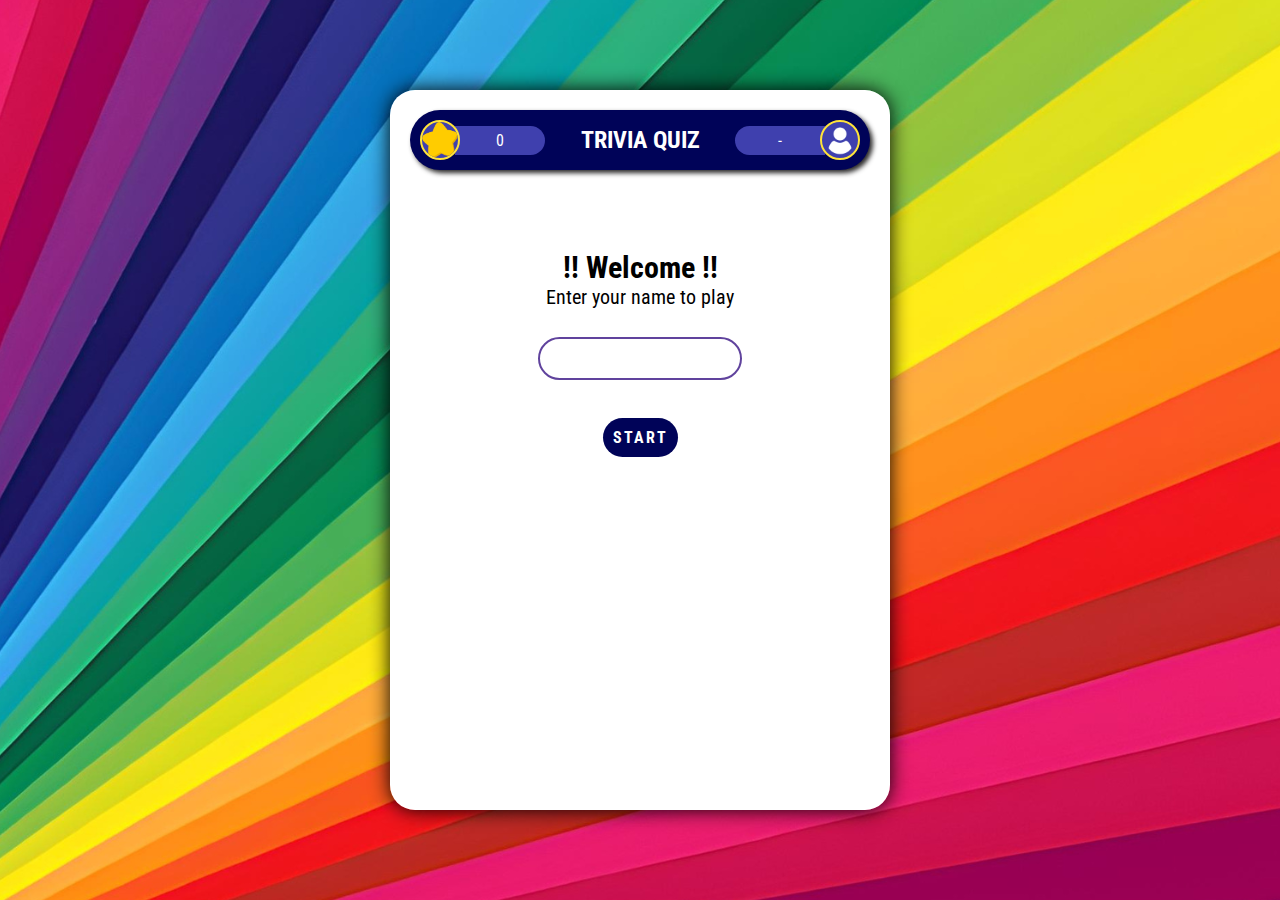
<file: index.html>
<!DOCTYPE html>
<html lang="en">
<head>
    <meta charset="UTF-8">
    <meta name="viewport" content="width=device-width, initial-scale=1.0">
    <link rel="stylesheet" href="estilo.css">
    <title>Game Quiz</title>
</head>
<body>
    <div class="container">
        <header>
            <div class="puntaje">
                <img src="img/puntos.png" alt="">
                <span class="puntos">0</span>
            </div>
            <h1>TRIVIA QUIZ</h1>
            <div class="jugador">
                <span class="nombre">-</span>
                <img src="img/user.png" alt="">
            </div>
        </header>

        <!-- PANTALLA DE BIENVENIDA -->
        <main class="inicio">
            <h2>!! Welcome !!</h2>
            <p>Enter your name to play</p>
            <input type="text" id="nombre">
            <button class="btn" id="comenzar">Start</button>
        </main>
    </div>

    <script src="js/index.js"></script>
</body>

</html>
</file>
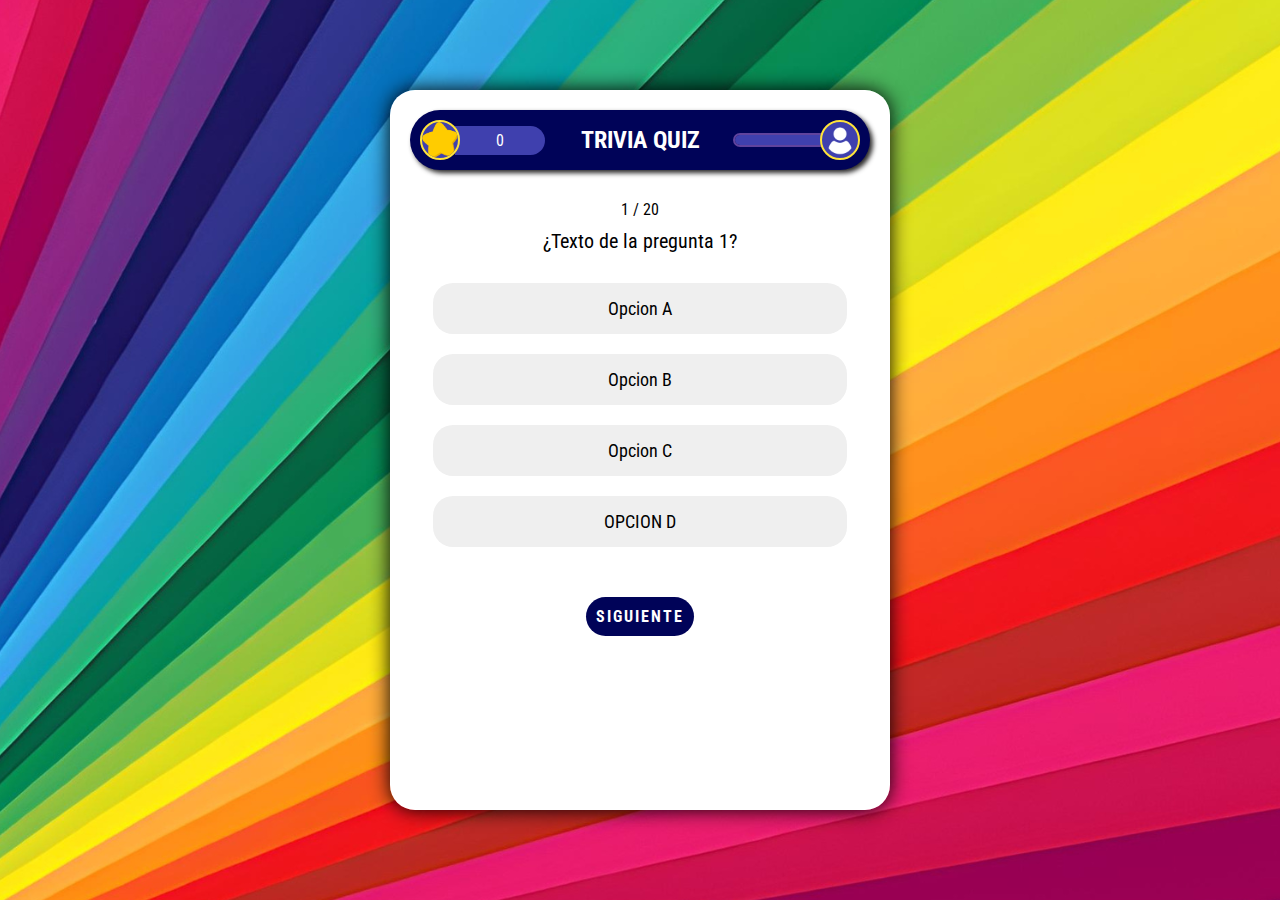
<file: juego.html>
<!DOCTYPE html>
<html lang="en">
<head>
    <meta charset="UTF-8">
    <meta name="viewport" content="width=device-width, initial-scale=1.0">
    <link rel="stylesheet" href="estilo.css">
    <title>Game Quiz</title>
</head>
<body>
    <div class="container">
        <header>
            <div class="puntaje">
                <img src="img/puntos.png" alt="">
                <span class="puntos" id="puntos">0</span>
            </div>
            <h1>TRIVIA QUIZ</h1>
            <div class="jugador">
                <span class="nombre" id="nombre">Martín</span>
                <img src="img/user.png" alt="">
            </div>
        </header>

        <main class="juego">
            <div class="contador-pregunta">
                <span id="num-pregunta" class="num-pregunta">01</span>
                /
                <span>20</span>
            </div>
            <p id="txt-pregunta" class="pregunta">
                ¿Texto de la pregunta 1?
            </p>

            <div class="opciones" id="opciones">
                <button class="opcion" id="a">Opcion A</button>
                <button class="opcion" id="b">Opcion B</button>
                <button class="opcion" id="c">Opcion C</button>
                <button class="opcion" id="d">OPCION D</button>
            </div>

            <button class="btn" id="siguiente">Siguiente</button>
            
        </main>
    </div>

    <script src="js/juego.js"></script>
</body>
</html>
</file>
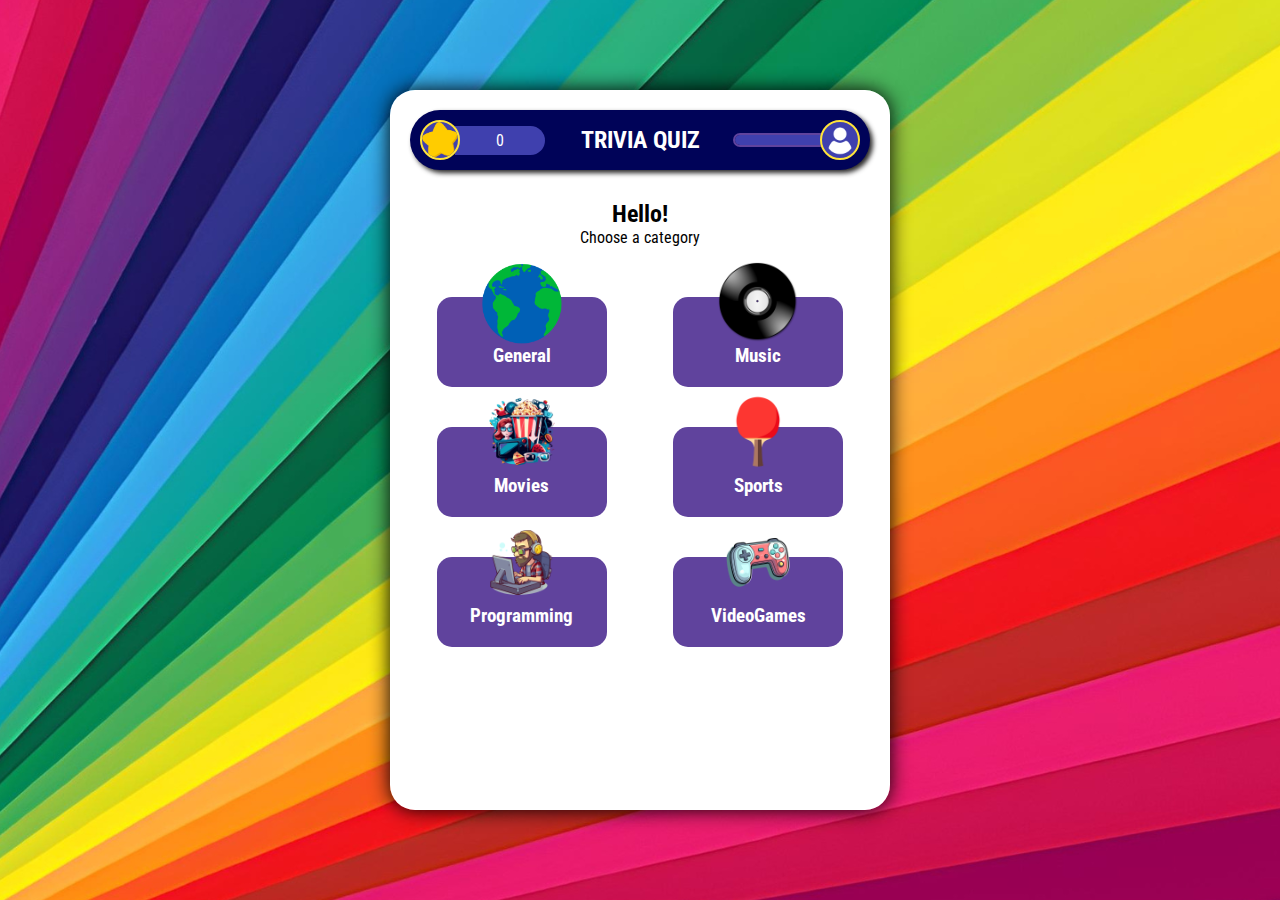
<file: menu.html>
<!DOCTYPE html>
<html lang="en">
<head>
    <meta charset="UTF-8">
    <meta name="viewport" content="width=device-width, initial-scale=1.0">
    <link rel="stylesheet" href="estilo.css">
    <title>Game Quiz</title>
</head>
<body>
    <div class="container">
        <header>
            <div class="puntaje">
                <img src="img/puntos.png" alt="">
                <span class="puntos" id="puntos">0</span>
            </div>
            <h1>TRIVIA QUIZ</h1>
            <div class="jugador">
                <span class="nombre" id="nombre">Martín</span>
                <img src="img/user.png" alt="">
            </div>
        </header>

        <!-- SECCIÓN MENU DEL JUEGO -->
        <main class="menu">
            <h2>Hello! <span id="nombre-jugador">Martín</span></h2>
            <p>Choose a category</p>
            <div class="categorias">
                <div class="categoria" id="general">
                    <img src="img/world1.png" alt="" class="foto-categoria">
                    <h3>General</h3>
                </div>
                <div class="categoria" id="musica">
                    <img src="img/music.png" alt="" class="foto-categoria">
                    <h3>Music</h3>
                </div>
                <div class="categoria" id="peliculas">
                    <img src="img/movie.png" alt="" class="foto-categoria">
                    <h3>Movies</h3>
                </div>
                <div class="categoria" id="deportes">
                    <img src="img/deporte.png" alt="" class="foto-categoria">
                    <h3>Sports</h3>
                </div>
                <div class="categoria" id="Programacion">
                    <img src="img/programing.png" alt="" class="foto-categoria">
                    <h3>Programming</h3>
                </div>
                <div class="categoria" id="juegos">
                    <img src="img/videogame.png" alt="" class="foto-categoria">
                    <h3>VideoGames</h3>
                </div>
            </div>
        </main>
    </div>

    <script src="js/menu.js"></script>
</body>
</html>
</file>
<file: estilo.css>
@import url('https://fonts.googleapis.com/css2?family=Roboto+Condensed:wght@100;200;300;400;500;600;700;800&display=swap');
*{
    margin: 0;
    padding: 0;
    box-sizing: border-box;
    font-family: 'Roboto Condensed';
}
body{
    height: 100vh;
    background:linear-gradient(#760000,#11005b);
    background-image: url(img/fondo.png);
    background-position: center;
    background-attachment: fixed;   
    display: flex;
    align-items: center;
    justify-content: center;
}
.container{
    width: 500px;
    background: linear-gradient(#ffffff);
    box-shadow: #000;
    box-shadow: 0px 0px 20px #000;
    height: 80%;
    padding: 20px;
    position: relative;
    border-radius: 25px;
}
.container .img{
    width: 140px;
    position: absolute;
    top: -60px;
    right: -90px;
    z-index: -1;

}
header{
    background-color: rgb(0, 3, 88);
    color: #fff;
    text-align: center;
    font-size: 12px;
    padding: 10px;
    border-radius: 50px;
    box-shadow: 3px 3px 5px #2a2929;
    display: flex;
    justify-content: space-between;
    align-items: center;
}
.inicio{
    text-align: center;
    padding-top: 80px;
    color: #000000;
    font-size: 20px;
}
.inicio input{
    display: block;
    width: 200px;
    margin: 10px auto;
    font-size: 16px;
    padding: 10px;
    border-radius: 50px;
    border: 0;
    text-align: center;
    margin-top: 30px;
}
#nombre{
    outline: 2px solid #60439d;
}
.btn{
    background-color: rgb(0, 3, 88);
    color: #fff;
    border: 0;
    padding: 10px;
    font-weight: bold;
    border-radius: 50px;
    margin-top: 30px;
    cursor: pointer;
    text-transform: uppercase;
    letter-spacing: 2px;
    font-size: 16px;
    transition: .3s;
}
.btn:hover{
    background-color: #2a2929;
}
.puntaje, .jugador{
    display: flex;
    align-items: center;
}
.puntaje img, .jugador img{
    width: 40px;
    background-color: #3f40ae;
    border-radius: 50%;
    border: 2px solid #ffe43a;
    z-index: 2;
}
.puntaje .puntos{
    background-color: #3f40ae;
    width: 90px;
    padding: 5px;
    border-radius: 0 30px 30px 0;
    margin-left: -5px;
    z-index: 0;
    font-size: 16px;
}

.jugador .nombre{
    background-color: #3f40ae;
    width: 90px;
    padding: 5px;
    border-radius: 30px 0px 0px 30px;
    margin-right: -5px;
    font-size: 16px;
}
/* SECCION MENU DEL JUEGO */
.menu{
    margin-top: 30px;
    color: #000000;
    text-align: center;
}
.categorias{
    margin-top: 50px;
    display: grid;
    grid-template-columns: 170px 170px;
    gap:40px;
    justify-content: space-evenly;

}
.categoria{
    background-color: #60439d;
    width: 170px;
    height: 90px;
    border-radius: 15px;
    color: #fff;
    position: relative;
    display: flex;
    align-items: end;
    padding: 20px;
    justify-content: center;
    cursor: pointer;
    

}
.categoria .foto-categoria{
    width: 80px;
    position: absolute;
    left: 50%;
    top: -35px;
    transform: translateX(-50%);
    transition: .3s;
}
.categoria:hover{
    box-shadow: 0px 0px 15px #ffe43a;
}
.categoria:hover .foto-categoria{
    scale: 1.2;
}

/* PANTALLA DE PREGUNTAS */
.juego{
    color: #000000;
    margin-top: 30px;
    text-align: center;
}
.juego .pregunta{
    margin: 10px 0 30px 0;
    font-size: 20px;
}
.juego .opcion{
    display: block;
    width: 90%;
    margin: auto;
    border: 0;
    font-size: 16px;
    margin-bottom: 20px;
    padding: 15px;
    border-radius: 20px;
    font-size: 18px;
    cursor: pointer;
}
.correcta{
    background-color: rgba(56, 255, 202,1);
}
.incorrecta{
    background-color: rgba(255, 56, 56, 1);
}
.no-events{
    pointer-events: none;
}

.efecto{
    animation: 1s zoom;
    
}
@keyframes zoom {
    0%{
        transform: scale(1);
        color: #fff;
        font-weight: bold;
    }
    40%{
        transform: scale(1.3);
        color: #ffe43a;
    }
    60%{
        transform: scale(1.3);
        color: #ffe43a;
    }  
    100%{
        transform: scale(1);
        color: #fff;
        font-weight: normal;
    }
}

.desabilitada{
    filter: grayscale(.9) opacity(.7);
}

/* SECCION FINAL */
.final{
    margin-top: 30px;
    text-align: center;
    color: #000000;
}
.final .medalla{
    position: relative;
    width: 100px;
    margin: 20px auto;
}
.final .medalla .nombre{
    position: absolute;
    top: 35px;
    left: 50%;
    transform: translateX(-50%);
}
.final img{
    display: block;
    width: 100px;
    margin: auto;
}
.final .puntaje-final{
    font-size: 50px;
    color: #ffd000;
    font-weight: bold;
    margin: 10px 0;
    display: inline-block;

}
</file>
